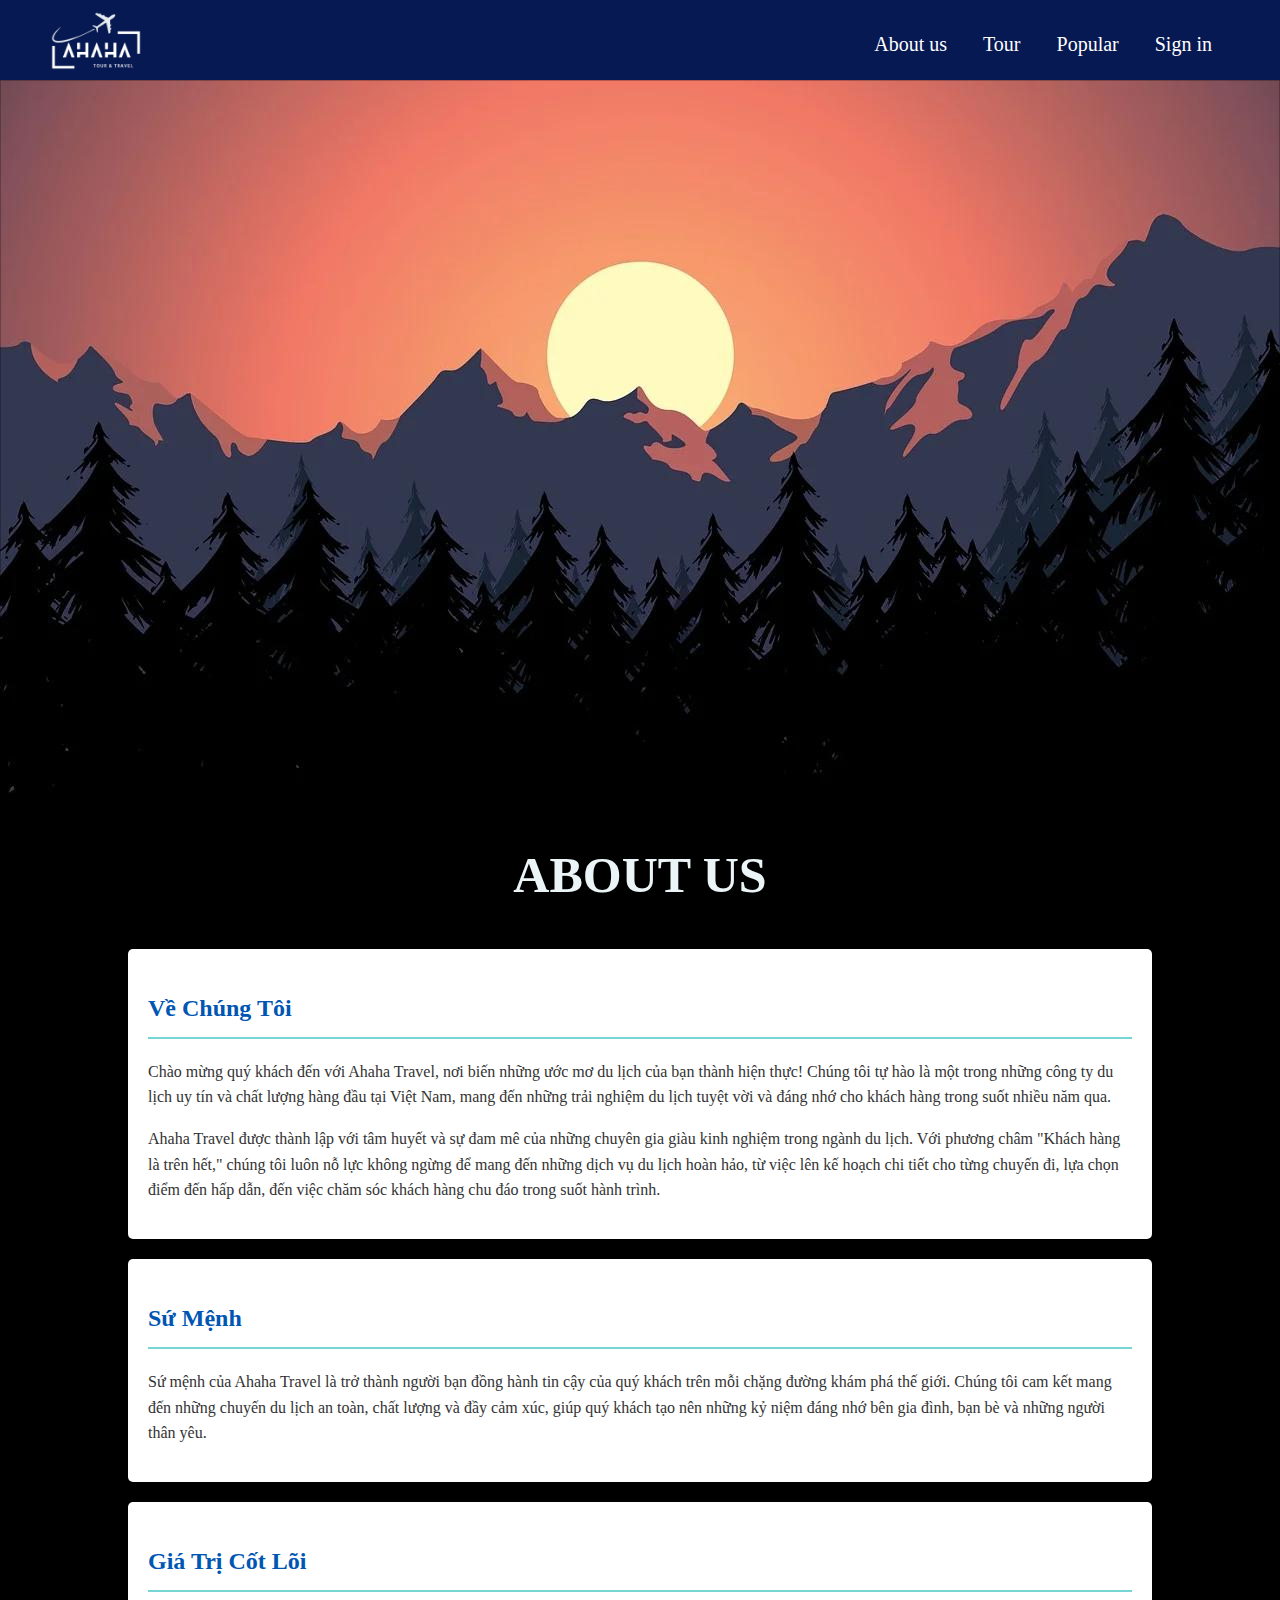
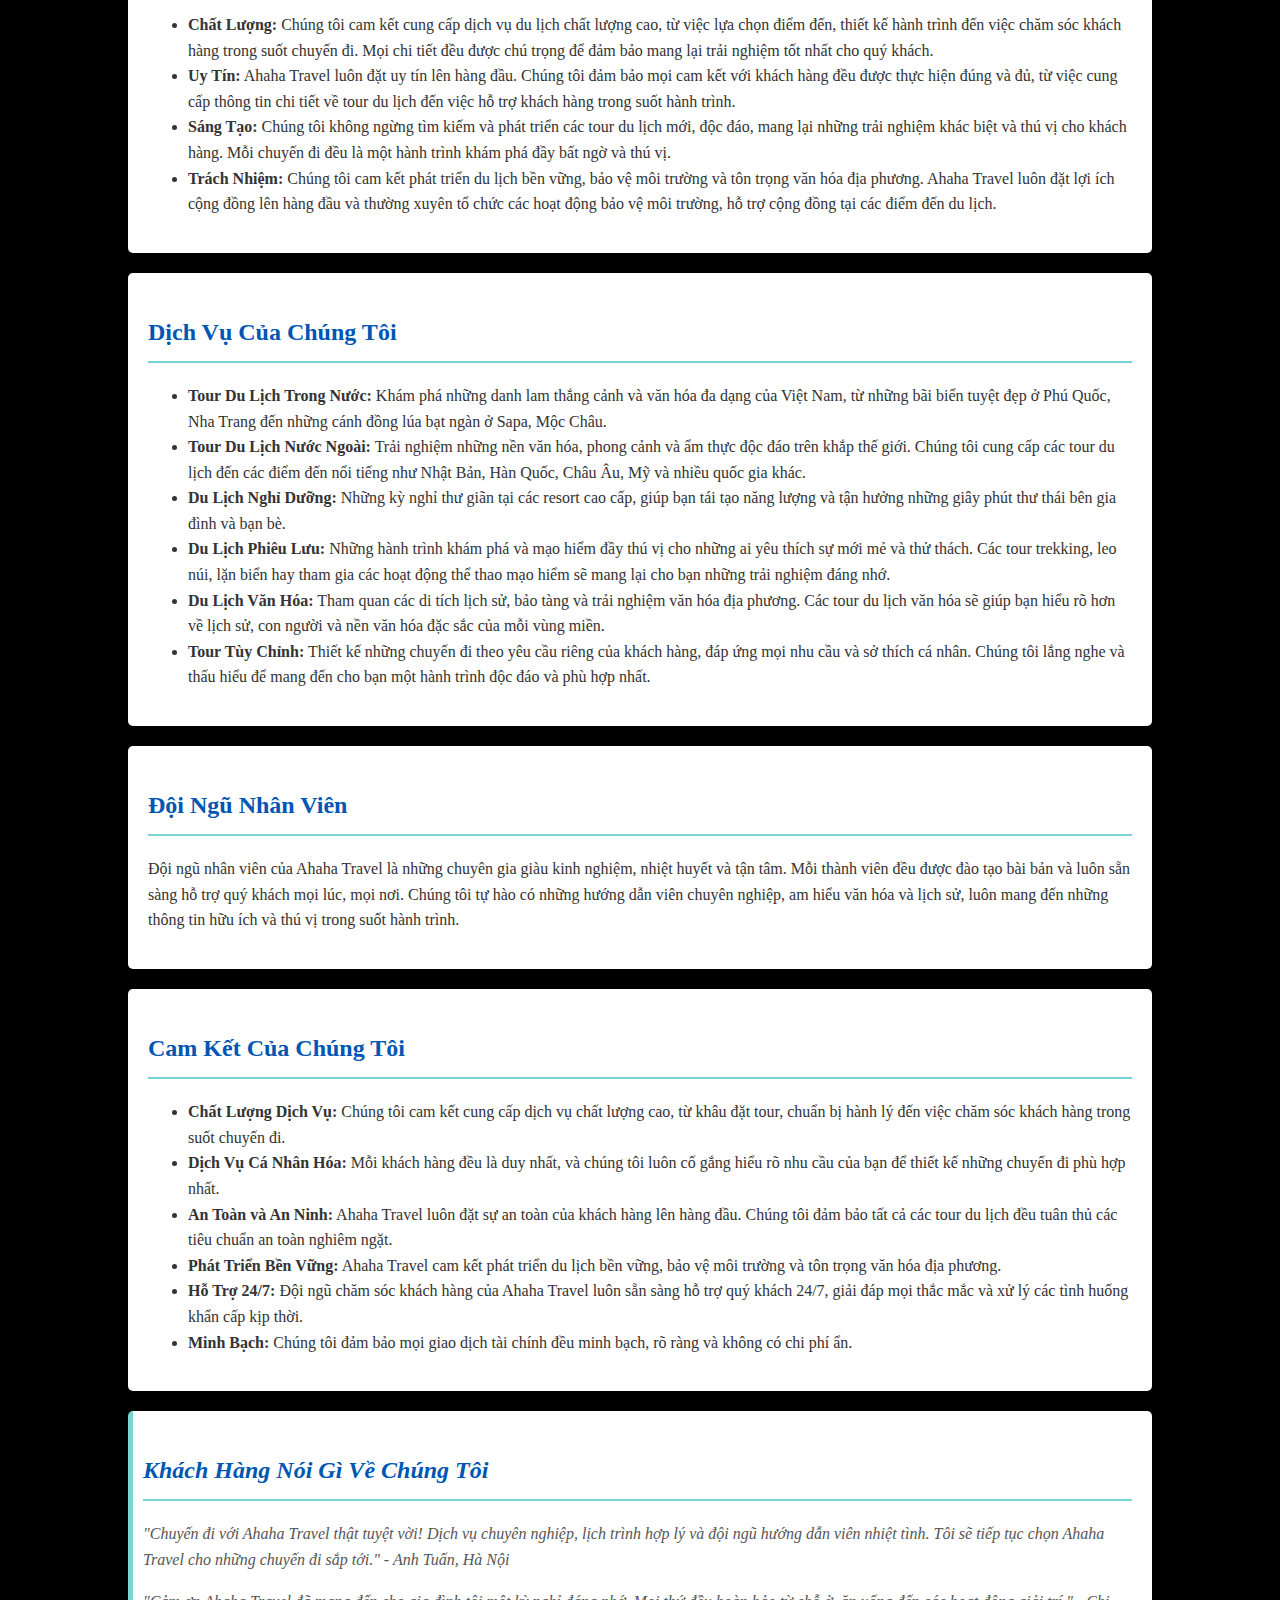
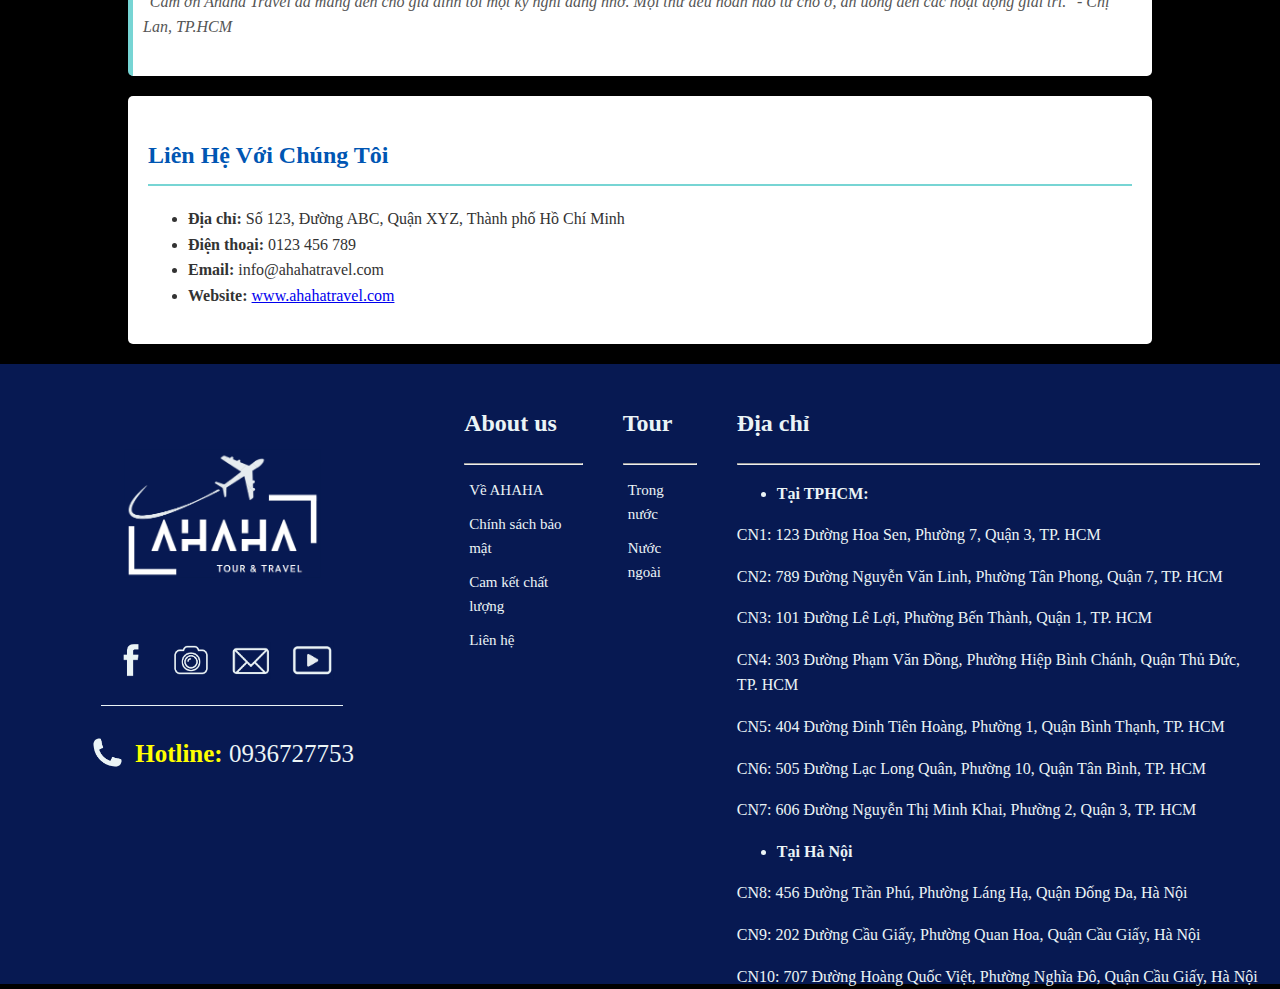
<file: About us.html>
<!DOCTYPE html>
<html lang="vi">
<head>
    <meta charset="UTF-8">
    <meta name="viewport" content="width=device-width, initial-scale=1.0">
    <title>Giới Thiệu Về Ahaha Travel</title>
    <link rel="stylesheet" href="./About us.css">
    <style>
       
    </style>
</head>
<body>

    <div id="header">
        <div class="header_box">
          <div class="logo">
            <img height="60px" src="./Material/logo.png" alt="error" onclick="chuyen_trang_home()">
          </div>
        </div>
        <div class="header_box">
          <a class="Nav_Items" ; style="font-size: 20px;" onclick="chuyen_trang_aboutus()">About us</a>
          <a class="Nav_Items" ; style="font-size: 20px;" onclick="chuyen_trang_tour()">Tour</a>
          <a class="Nav_Items" ; style="font-size: 20px;" onclick="chuyen_trang_popular()">Popular</a>
          <a class="Nav_Items" ; style="font-size: 20px;" onclick="chuyen_trang_signin()">Sign in</a>
        </div>
      </div>
  
  
      <script>
        function chuyen_trang_home(){
          window.location.assign("index.html")
        }
        function chuyen_trang_aboutus(){
          window.location.assign("About us.html")
        }
        function chuyen_trang_tour(){
          window.location.assign("Tour.html")
        }
        function chuyen_trang_popular(){
          window.location.assign("Popular.html")
        }
        function chuyen_trang_signin(){
          window.location.assign("Sign in.html")
        }
      </script>
       <div>
        <img src="./Material/forest-7922999_1280.png" style="width: 100%;">
       </div>

       <div class="noidungaboutus">
        <h1 style="text-align: center; font-size: 50px; color: #EBF4F6;">ABOUT US</h1>


       </div>

    <div class="container">
        <div class="content">
            <h2>Về Chúng Tôi</h2>
            <p>Chào mừng quý khách đến với Ahaha Travel, nơi biến những ước
               mơ du lịch của bạn thành hiện thực! Chúng tôi tự hào là một trong
                những công ty du lịch uy tín và chất lượng hàng đầu tại Việt Nam,
                 mang đến những trải nghiệm du lịch tuyệt vời và đáng nhớ cho khách
                  hàng trong suốt nhiều năm qua.</p>
            <p>Ahaha Travel được thành lập với tâm huyết và sự đam mê của những chuyên
               gia giàu kinh nghiệm trong ngành du lịch. Với phương châm "Khách hàng 
               là trên hết," chúng tôi luôn nỗ lực không ngừng để mang đến những dịch
                vụ du lịch hoàn hảo, từ việc lên kế hoạch chi tiết cho từng chuyến đi,
                 lựa chọn điểm đến hấp dẫn, đến việc chăm sóc khách hàng chu đáo trong suốt hành trình.</p>
        </div>

        <div class="content">
            <h2>Sứ Mệnh</h2>
            <p>Sứ mệnh của Ahaha Travel là trở thành người
               bạn đồng hành tin cậy của quý khách trên mỗi chặng
                đường khám phá thế giới. Chúng tôi cam kết mang đến 
                những chuyến du lịch an toàn, chất lượng và đầy cảm xúc, 
                giúp quý khách tạo nên những kỷ niệm đáng nhớ bên gia đình, bạn bè và những người thân yêu.</p>
        </div>

        <div class="content">
            <h2>Giá Trị Cốt Lõi</h2>
            <ul>
                <li><b>Chất Lượng:</b> Chúng tôi cam kết cung cấp dịch vụ du
                   lịch chất lượng cao, từ việc lựa chọn điểm đến, thiết kế hành
                    trình đến việc chăm sóc khách hàng trong suốt chuyến đi. Mọi chi
                     tiết đều được chú trọng để đảm bảo mang lại trải nghiệm tốt nhất cho quý khách.</li>
                <li><b>Uy Tín:</b> Ahaha Travel luôn đặt uy tín lên hàng đầu. Chúng 
                  tôi đảm bảo mọi cam kết với khách hàng đều được thực hiện đúng và
                   đủ, từ việc cung cấp thông tin chi tiết về tour du lịch đến việc hỗ trợ khách hàng trong suốt hành trình.</li>
                <li><b>Sáng Tạo:</b> Chúng tôi không ngừng tìm kiếm và phát triển 
                  các tour du lịch mới, độc đáo, mang lại những trải nghiệm khác biệt 
                  và thú vị cho khách hàng. Mỗi chuyến đi đều là một hành trình khám phá đầy bất ngờ và thú vị.</li>
                <li><b>Trách Nhiệm:</b> Chúng tôi cam kết phát triển du lịch bền vững,
                   bảo vệ môi trường và tôn trọng văn hóa địa phương. Ahaha Travel luôn 
                   đặt lợi ích cộng đồng lên hàng đầu và thường xuyên tổ chức các hoạt động
                    bảo vệ môi trường, hỗ trợ cộng đồng tại các điểm đến du lịch.</li>
            </ul>
        </div>

        <div class="content">
            <h2>Dịch Vụ Của Chúng Tôi</h2>
            <ul>
                <li><b>Tour Du Lịch Trong Nước:</b> Khám phá những danh lam thắng
                   cảnh và văn hóa đa dạng của Việt Nam, từ những bãi biển tuyệt đẹp 
                   ở Phú Quốc, Nha Trang đến những cánh đồng lúa bạt ngàn ở Sapa, Mộc Châu.</li>
                <li><b>Tour Du Lịch Nước Ngoài:</b> Trải nghiệm những nền văn hóa,
                   phong cảnh và ẩm thực độc đáo trên khắp thế giới. Chúng tôi cung 
                   cấp các tour du lịch đến các điểm đến nổi tiếng như Nhật Bản, Hàn Quốc, Châu Âu, Mỹ và nhiều quốc gia khác.</li>
                <li><b>Du Lịch Nghỉ Dưỡng:</b> Những kỳ nghỉ thư giãn tại các resort 
                  cao cấp, giúp bạn tái tạo năng lượng và tận hưởng những giây phút thư thái bên gia đình và bạn bè.</li>
                <li><b>Du Lịch Phiêu Lưu:</b> Những hành trình khám phá và mạo hiểm đầy
                   thú vị cho những ai yêu thích sự mới mẻ và thử thách. Các tour trekking,
                    leo núi, lặn biển hay tham gia các hoạt động thể thao mạo hiểm sẽ mang lại cho bạn những trải nghiệm đáng nhớ.</li>
                <li><b>Du Lịch Văn Hóa:</b> Tham quan các di tích lịch sử, bảo tàng và trải
                   nghiệm văn hóa địa phương. Các tour du lịch văn hóa sẽ giúp bạn hiểu rõ 
                   hơn về lịch sử, con người và nền văn hóa đặc sắc của mỗi vùng miền.</li>
                <li><b>Tour Tùy Chỉnh:</b> Thiết kế những chuyến đi theo yêu cầu riêng của 
                  khách hàng, đáp ứng mọi nhu cầu và sở thích cá nhân. Chúng tôi lắng nghe
                   và thấu hiểu để mang đến cho bạn một hành trình độc đáo và phù hợp nhất.</li>
            </ul>
        </div>

        <div class="content">
            <h2>Đội Ngũ Nhân Viên</h2>
            <p>Đội ngũ nhân viên của Ahaha Travel là những chuyên gia giàu kinh nghiệm, nhiệt huyết và tận tâm. Mỗi thành viên đều được đào tạo bài bản và luôn sẵn sàng hỗ trợ quý khách mọi lúc, mọi nơi. Chúng tôi tự hào có những hướng dẫn viên chuyên nghiệp, am hiểu văn hóa và lịch sử, luôn mang đến những thông tin hữu ích và thú vị trong suốt hành trình.</p>
        </div>

        <div class="content">
            <h2>Cam Kết Của Chúng Tôi</h2>
            <ul>
                <li><b>Chất Lượng Dịch Vụ:</b> Chúng tôi cam kết cung cấp dịch vụ chất lượng cao, 
                  từ khâu đặt tour, chuẩn bị hành lý đến việc chăm sóc khách hàng trong suốt chuyến đi.</li>
                <li><b>Dịch Vụ Cá Nhân Hóa:</b> Mỗi khách hàng đều là duy nhất, và chúng tôi luôn 
                  cố gắng hiểu rõ nhu cầu của bạn để thiết kế những chuyến đi phù hợp nhất.</li>
                <li><b>An Toàn và An Ninh:</b> Ahaha Travel luôn đặt sự an toàn của khách hàng lên 
                  hàng đầu. Chúng tôi đảm bảo tất cả các tour du lịch đều tuân thủ các tiêu chuẩn an toàn nghiêm ngặt.</li>
                <li><b>Phát Triển Bền Vững:</b> Ahaha Travel cam kết phát triển du lịch bền vững,
                   bảo vệ môi trường và tôn trọng văn hóa địa phương.</li>
                <li><b>Hỗ Trợ 24/7:</b> Đội ngũ chăm sóc khách hàng của Ahaha Travel luôn sẵn sàng 
                  hỗ trợ quý khách 24/7, giải đáp mọi thắc mắc và xử lý các tình huống khẩn cấp kịp thời.</li>
                <li><b>Minh Bạch:</b> Chúng tôi đảm bảo mọi giao dịch tài chính đều minh bạch, rõ ràng và không có chi phí ẩn.</li>
            </ul>
        </div>

        <div class="content" style="  font-style: italic; color: #555; border-left: 5px solid #77d5d4; padding-left: 10px; margin: 20px 0;">
            <h2>Khách Hàng Nói Gì Về Chúng Tôi</h2>
            <p>"Chuyến đi với Ahaha Travel thật tuyệt vời! Dịch vụ chuyên nghiệp, lịch trình
               hợp lý và đội ngũ hướng dẫn viên nhiệt tình. Tôi sẽ tiếp tục chọn Ahaha Travel
                cho những chuyến đi sắp tới." - Anh Tuấn, Hà Nội</p>
            <p>"Cảm ơn Ahaha Travel đã mang đến cho gia đình tôi một kỳ nghỉ đáng nhớ. Mọi thứ 
              đều hoàn hảo từ chỗ ở, ăn uống đến các hoạt động giải trí." - Chị Lan, TP.HCM</p>
        </div>

        <div class="content">
            <h2>Liên Hệ Với Chúng Tôi</h2>
            <ul class="contact-info">
                <li><b>Địa chỉ:</b> Số 123, Đường ABC, Quận XYZ, Thành phố Hồ Chí Minh</li>
                <li><b>Điện thoại:</b> 0123 456 789</li>
                <li><b>Email:</b> info@ahahatravel.com</li>
                <li><b>Website:</b> <a href="http://www.ahahatravel.com">www.ahahatravel.com</a></li>
            </ul>
        </div>
    </div>

    <div class="fouter">
      <div style="text-align: center;" class="fouter_informations">
        <a href="">
          <img style="margin-top: 60px;" src="./Material/logo.png" width="50%">
        </a>

        <div class="link">
          <div class="social_link">
            <a href="https://www.facebook.com/profile.php?id=100055246839982">
              <img style="width: 40px;" src="./Material/2.png">
            </a>
          </div>

          <hr class="vertical_line">

          <div class="social_link">
            <a href="https://www.instagram.com/phedorus_0w0/">
              <img style="width: 40px;" src="./Material/1.png">
            </a>
          </div>

          <hr class="vertical_line">

          <div class="social_link">
            <a href="https://mail.google.com/mail/">
              <img style="width: 40px;" src="./Material/3.png">
            </a>
          </div>

            <hr class="vertical_line">

          <div class="social_link">
            <a href="https://www.youtube.com/">
              <img style="width: 43px;" src="./Material/5.png">
            </a>
          </div>

        </div>
        <hr style="width: 60%; height: 1px; 
        background-color: #EBF4F6; 
        padding: none; border: none;">

        <div class="contact">
          <div>
            <img style="width: 35px;" src="./Material/4.png">
          </div>
          <div style="padding: 10px 60px 15px 10px; font-size: 25px;">
            <span style="color: yellow;"><b>Hotline: </b> </span>
            <span>0936727753</span>
          </div>
        </div>

      </div>

      <div style="display: flex;">
        <div class="fouter_informations">
            <h2>About us</h2>
            <hr>
  
            <a onclick="chuyen_trang_aboutus()">
              Về AHAHA
            </a>
            <a onclick="chuyen_trang_popular()">
              Chính sách bảo mật
            </a>
            <a onclick="chuyen_trang_popular()">
              Cam kết chất lượng
            </a>
            <a onclick="chuyen_trang_popular()">
              Liên hệ
            </a>
        </div>
        <div class="fouter_informations">
            <h2>Tour</h2>
            <hr>
            <a onclick="chuyen_trang_tour()">
              Trong nước
            </a>
            <a onclick="chuyen_trang_tour()">
              Nước ngoài
            </a>
        </div>
        <div class="fouter_informations">
            <h2>Địa chỉ</h2>
            <hr>
            <ul>
              <li>
                <b>Tại TPHCM:</b>
              </li>
            </ul>
            <p>CN1: 123 Đường Hoa Sen, Phường 7, Quận 3, TP. HCM</p>
            <p>CN2: 789 Đường Nguyễn Văn Linh, Phường Tân Phong, Quận 7, TP. HCM</p>
            <p>CN3: 101 Đường Lê Lợi, Phường Bến Thành, Quận 1, TP. HCM</p>
            <p>CN4: 303 Đường Phạm Văn Đồng, Phường Hiệp Bình Chánh, Quận Thủ Đức, TP. HCM</p>
            <p>CN5: 404 Đường Đinh Tiên Hoàng, Phường 1, Quận Bình Thạnh, TP. HCM</p>
            <p>CN6: 505 Đường Lạc Long Quân, Phường 10, Quận Tân Bình, TP. HCM</p>
            <p>CN7: 606 Đường Nguyễn Thị Minh Khai, Phường 2, Quận 3, TP. HCM</p>
            <ul>
              <li>
                <b>Tại Hà Nội</b>
              </li>
            </ul>
            <p>CN8: 456 Đường Trần Phú, Phường Láng Hạ, Quận Đống Đa, Hà Nội</p>
            <p>CN9: 202 Đường Cầu Giấy, Phường Quan Hoa, Quận Cầu Giấy, Hà Nội</p>
            <p>CN10: 707 Đường Hoàng Quốc Việt, Phường Nghĩa Đô, Quận Cầu Giấy, Hà Nội</p>
        </div>
      </div>
     
    
  </div>

</body>
</html>
</file>
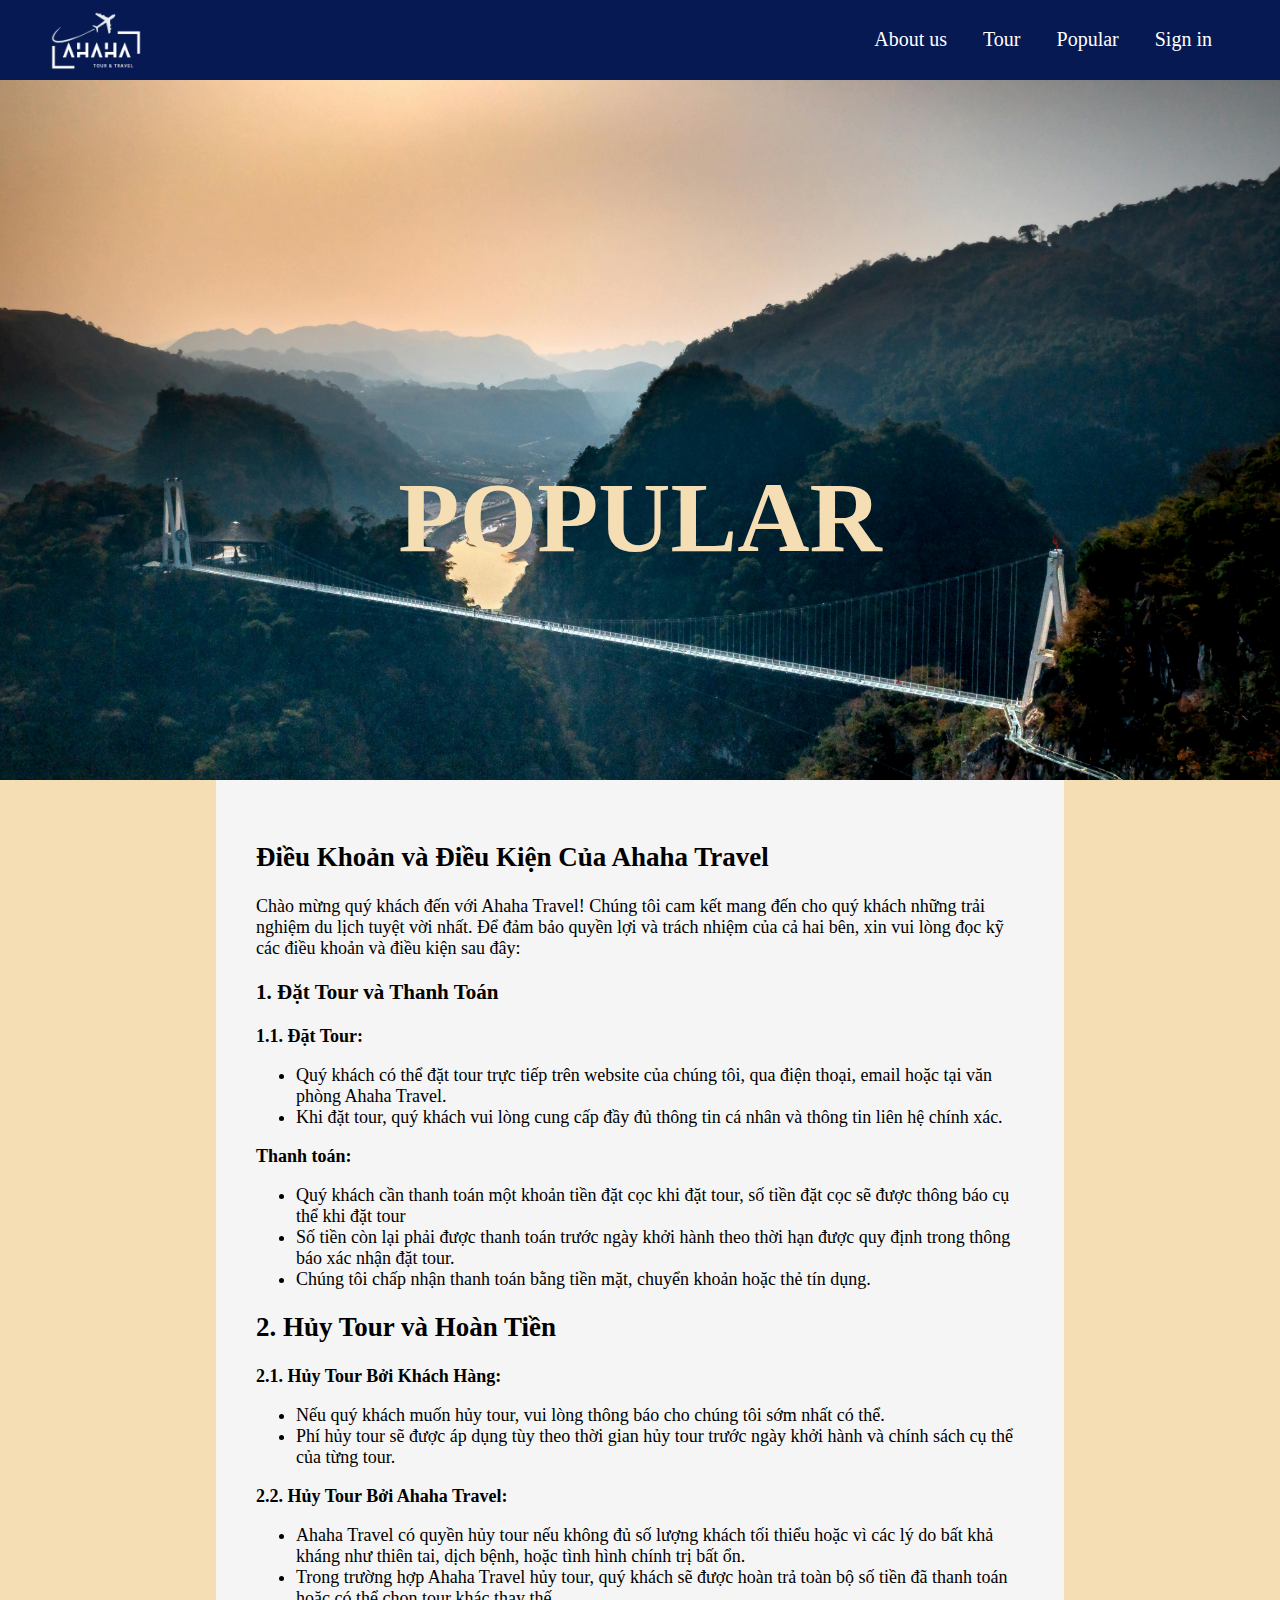
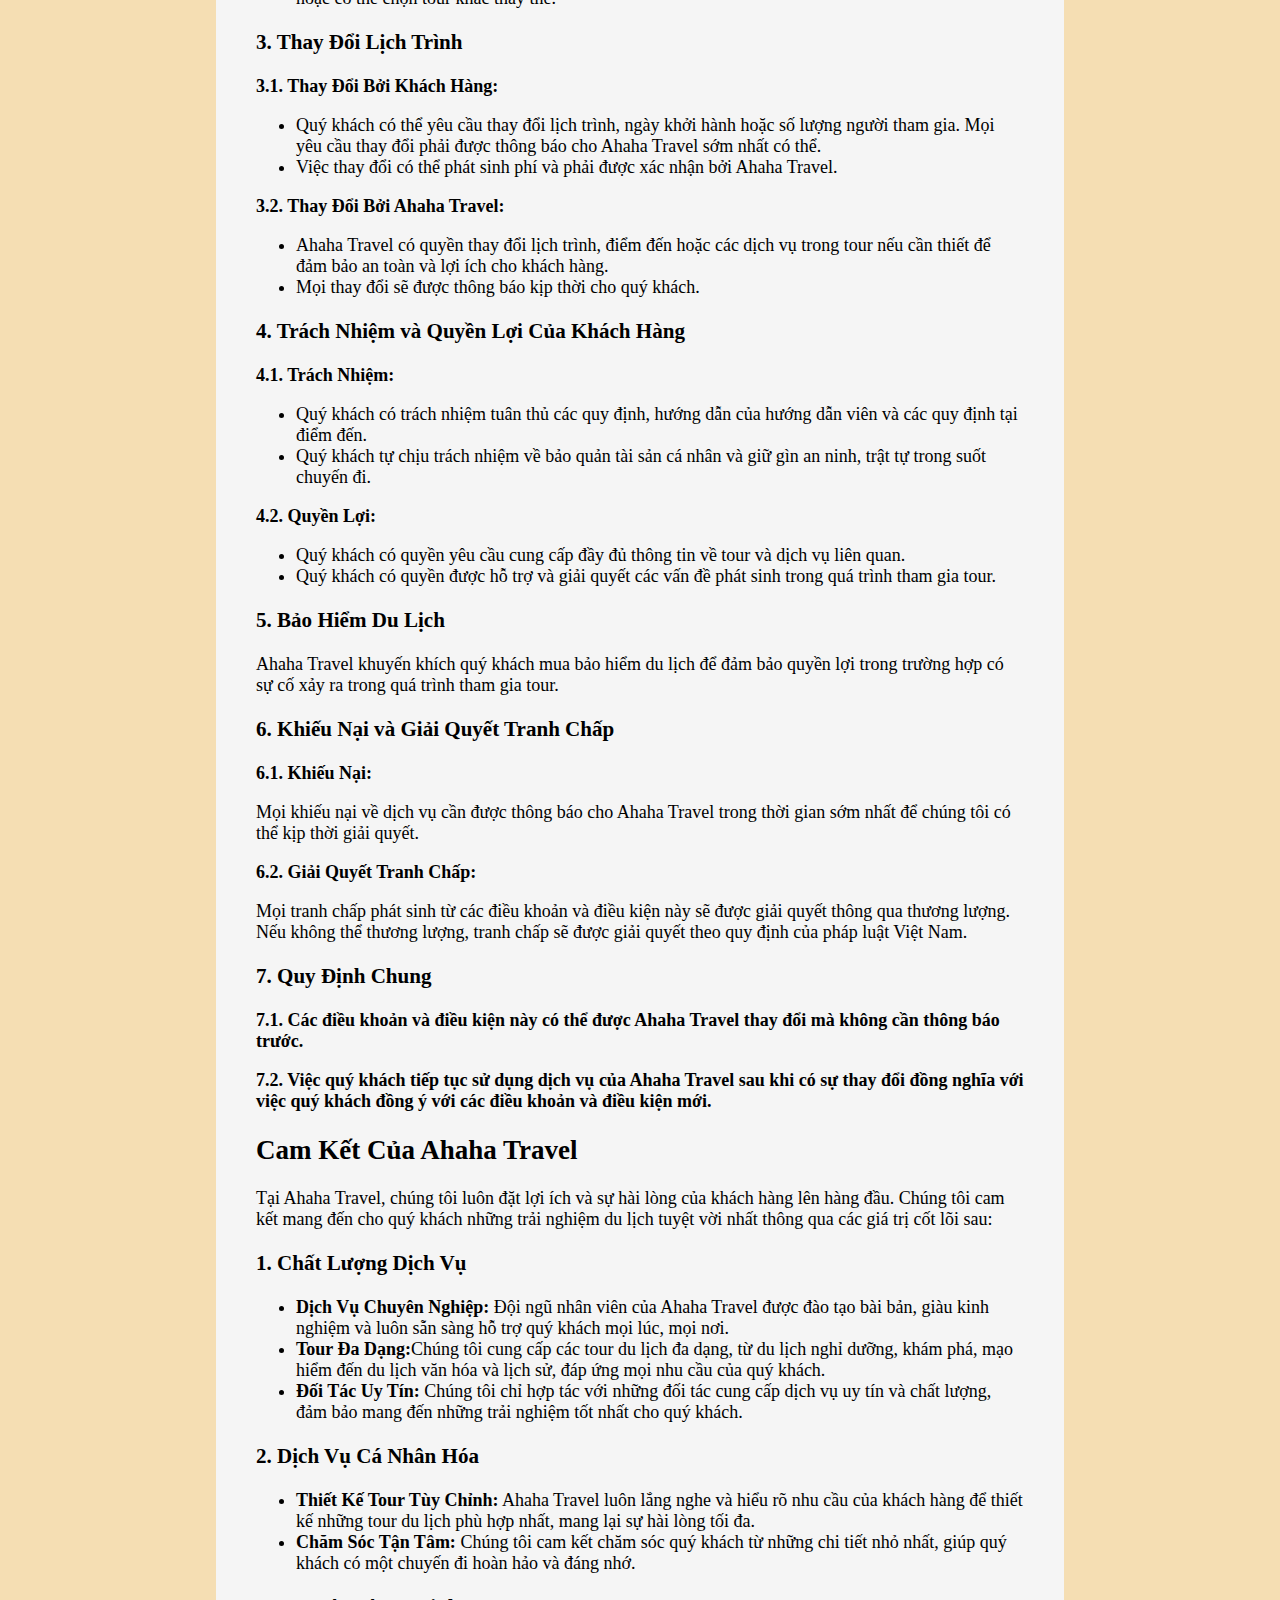
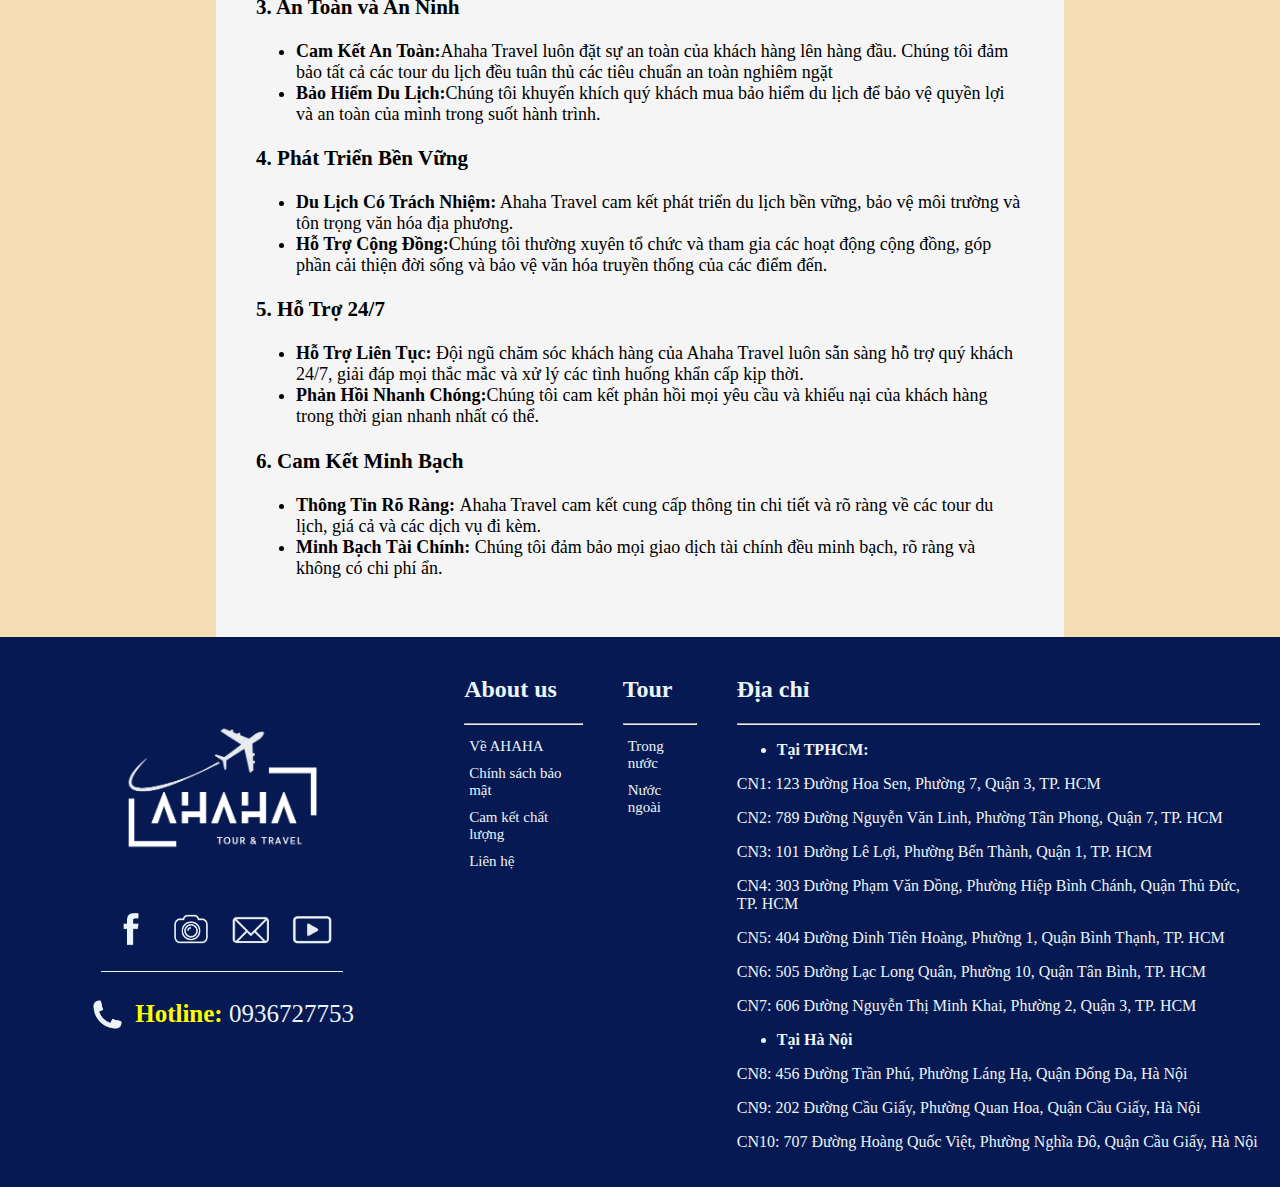
<file: Popular.html>
<!DOCTYPE html>
<html lang="en">
<head>
    <meta charset="UTF-8">
    <meta name="viewport" content="width=device-width, initial-scale=1.0">
    <title>Popular</title>
    <link rel="stylesheet" href="Popular.css">
</head>
<body>


    <div id="header">
        <div class="header_box">
          <div class="logo">
            <img height="60px" src="./Material/logo.png" alt="error" onclick="chuyen_trang_home()">
          </div>
        </div>
        <div class="header_box">
          <a class="Nav_Items" ; style="font-size: 20px;" onclick="chuyen_trang_aboutus()">About us</a>
          <a class="Nav_Items" ; style="font-size: 20px;" onclick="chuyen_trang_tour()">Tour</a>
          <a class="Nav_Items" ; style="font-size: 20px;" onclick="chuyen_trang_popular()">Popular</a>
          <a class="Nav_Items" ; style="font-size: 20px;" onclick="chuyen_trang_signin()">Sign in</a>
        </div>
      </div>
  
  
      <script>
        function chuyen_trang_home(){
          window.location.assign("index.html")
        }
        function chuyen_trang_aboutus(){
          window.location.assign("About us.html")
        }
        function chuyen_trang_tour(){
          window.location.assign("Tour.html")
        }
        function chuyen_trang_popular(){
          window.location.assign("Popular.html")
        }
        function chuyen_trang_signin(){
          window.location.assign("Sign in.html")
        }
      </script>




<!-- information -->
 <div style="background-image: url(./Material/biatour.jpg); width: 100%; height: 700px; background-size: 100%;">
  <h1 style="color: wheat; margin: auto; text-align: center; padding-top: 380px; font-size: 100px;">POPULAR</h1>
 </div>

 <div class="khung">
  <h2>Điều Khoản và Điều Kiện Của Ahaha Travel</h2>
  <p>Chào mừng quý khách đến với Ahaha Travel! Chúng tôi
     cam kết mang đến cho quý khách những trải nghiệm du 
     lịch tuyệt vời nhất. Để đảm bảo quyền lợi và trách nhiệm 
     của cả hai bên, 
    xin vui lòng đọc kỹ các điều khoản và điều kiện sau đây:</p>
  <h3>1. Đặt Tour và Thanh Toán</h3>
  <p><b>1.1. Đặt Tour:</b></p>
  <ul>
    <li>Quý khách có thể đặt tour trực tiếp trên website của chúng tôi,
       qua điện thoại, email hoặc tại văn phòng Ahaha Travel.</li>
    <li>Khi đặt tour, quý khách vui lòng cung cấp đầy đủ thông tin cá nhân 
      và thông tin liên hệ chính xác.</li>
  </ul>
  <p><b>Thanh toán:</b></p>
  <ul>
    <li>Quý khách cần thanh toán một khoản tiền đặt cọc khi đặt tour, số tiền 
      đặt cọc sẽ được thông báo cụ thể khi đặt tour</li>
    <li>Số tiền còn lại phải được thanh toán trước ngày khởi hành theo thời hạn được 
      quy định trong thông báo xác nhận đặt tour.</li>
    <li>Chúng tôi chấp nhận thanh toán bằng tiền mặt, chuyển khoản hoặc thẻ tín dụng.</li>
  </ul>
  <h2>2. Hủy Tour và Hoàn Tiền</h2>
  <p><b>2.1. Hủy Tour Bởi Khách Hàng:</b></p>
  <ul>
    <li>Nếu quý khách muốn hủy tour, vui lòng thông báo cho chúng tôi sớm nhất có thể.</li>
    <li>Phí hủy tour sẽ được áp dụng tùy theo thời gian hủy tour 
      trước ngày khởi hành và chính sách cụ thể của từng tour.</li>
  </ul>
  <p><b>2.2. Hủy Tour Bởi Ahaha Travel:</b></p>
  <ul>
    <li>Ahaha Travel có quyền hủy tour nếu không đủ số lượng khách tối thiểu 
      hoặc vì các lý do bất khả kháng như thiên tai, dịch bệnh, hoặc tình hình chính trị bất ổn.</li>
    <li>Trong trường hợp Ahaha Travel hủy tour, quý khách sẽ được hoàn trả toàn
       bộ số tiền đã thanh toán hoặc có thể chọn tour khác thay thế.</li>
  </ul>
  <h3>3. Thay Đổi Lịch Trình</h3>
  <p><b>3.1. Thay Đổi Bởi Khách Hàng:</b></p>
  <ul>
    <li>Quý khách có thể yêu cầu thay đổi lịch trình, ngày khởi hành hoặc số lượng 
      người tham gia. Mọi yêu cầu thay đổi phải được thông báo cho Ahaha Travel sớm nhất có thể.</li>
    <li>Việc thay đổi có thể phát sinh phí và phải được xác nhận bởi Ahaha Travel.</li>
  </ul>
  <p><b>3.2. Thay Đổi Bởi Ahaha Travel:</b></p>
  <ul>
    <li>Ahaha Travel có quyền thay đổi lịch trình, điểm đến hoặc các dịch vụ trong 
      tour nếu cần thiết để đảm bảo an toàn và lợi ích cho khách hàng.</li>
    <li>Mọi thay đổi sẽ được thông báo kịp thời cho quý khách.</li>
  </ul>
  <h3>4. Trách Nhiệm và Quyền Lợi Của Khách Hàng</h3>
  <p><b>4.1. Trách Nhiệm:</b></p>
  <ul>
    <li>Quý khách có trách nhiệm tuân thủ các quy định, hướng dẫn của 
      hướng dẫn viên và các quy định tại điểm đến.</li>
    <li>Quý khách tự chịu trách nhiệm về bảo quản tài sản cá nhân và giữ gìn an ninh, trật tự trong suốt chuyến đi.</li>
  </ul>
  <p><b>4.2. Quyền Lợi:</b></p>
  <ul>
    <li>Quý khách có quyền yêu cầu cung cấp đầy đủ thông tin về tour và dịch vụ liên quan.</li>
    <li>Quý khách có quyền được hỗ trợ và giải quyết các vấn đề phát sinh trong quá trình tham gia tour.</li>
  </ul>
  <h3>5. Bảo Hiểm Du Lịch</h3>
  <p> Ahaha Travel khuyến khích quý khách mua bảo hiểm du lịch để đảm bảo 
    quyền lợi trong trường hợp có sự cố xảy ra trong quá trình tham gia tour.</p>
  <h3>6. Khiếu Nại và Giải Quyết Tranh Chấp</h3>
  <p><b>6.1. Khiếu Nại:</b></p>
  <p>Mọi khiếu nại về dịch vụ cần được thông báo cho Ahaha Travel trong thời
     gian sớm nhất để chúng tôi có thể kịp thời giải quyết.</p>
  <p><b>6.2. Giải Quyết Tranh Chấp:</b></p>
  <p>Mọi tranh chấp phát sinh từ các điều khoản và điều kiện này sẽ được giải 
    quyết thông qua thương lượng. Nếu không thể thương lượng, tranh chấp sẽ được
     giải quyết theo quy định của pháp luật Việt Nam.</p>
  <h3>7. Quy Định Chung</h3>
  <p><b>7.1. Các điều khoản và điều kiện này có thể được Ahaha Travel thay đổi mà không cần thông báo trước.</b></p>
  <p><b>7.2. Việc quý khách tiếp tục sử dụng dịch vụ của Ahaha Travel sau khi 
    có sự thay đổi đồng nghĩa với việc quý khách đồng ý với các điều khoản và điều kiện mới.</b></p>
  <h2>Cam Kết Của Ahaha Travel</h2>
  <p>Tại Ahaha Travel, chúng tôi luôn đặt lợi ích và sự hài lòng của khách
     hàng lên hàng đầu. Chúng tôi cam kết mang đến cho quý khách những trải
      nghiệm du lịch tuyệt vời nhất thông qua các giá trị cốt lõi sau:</p>
  <h3>1. Chất Lượng Dịch Vụ</h3>
  <ul>
    <li><b>Dịch Vụ Chuyên Nghiệp:</b> Đội ngũ nhân viên của Ahaha Travel được
       đào tạo bài bản, giàu kinh nghiệm và luôn sẵn sàng hỗ trợ quý khách mọi lúc, mọi nơi.</li>
    <li><b>Tour Đa Dạng:</b>Chúng tôi cung cấp các tour du lịch đa dạng, từ du 
      lịch nghỉ dưỡng, khám phá, mạo hiểm đến du lịch
       văn hóa và lịch sử, đáp ứng mọi nhu cầu của quý khách.</li>
    <li><b>Đối Tác Uy Tín: </b>Chúng tôi chỉ hợp tác với những đối tác cung cấp
       dịch vụ uy tín và chất lượng, đảm bảo mang đến những trải nghiệm tốt nhất cho quý khách.</li>
  </ul>
  <h3>2. Dịch Vụ Cá Nhân Hóa</h3>
  <ul>
    <li><b>Thiết Kế Tour Tùy Chỉnh:</b> Ahaha Travel luôn lắng nghe
      và hiểu rõ nhu cầu của khách hàng để thiết kế những tour du lịch
       phù hợp nhất, mang lại sự hài lòng tối đa.</li>
    <li><b>Chăm Sóc Tận Tâm: </b>Chúng tôi cam kết chăm sóc quý khách từ 
      những chi tiết nhỏ nhất, giúp quý khách có một chuyến đi hoàn hảo và đáng nhớ.</li>
  </ul>
  <h3>3. An Toàn và An Ninh</h3>
  <ul>
    <li><b>Cam Kết An Toàn:</b>Ahaha Travel luôn đặt sự an toàn của khách
       hàng lên hàng đầu. Chúng tôi đảm bảo tất cả các tour du lịch đều tuân thủ
        các tiêu chuẩn an toàn nghiêm ngặt</li>
    <li><b>Bảo Hiểm Du Lịch:</b>Chúng tôi khuyến khích quý khách mua bảo 
      hiểm du lịch để bảo vệ quyền lợi và an toàn của mình trong suốt hành trình.</li>
  </ul>
  <h3>4. Phát Triển Bền Vững</h3>
  <ul>
    <li><b>Du Lịch Có Trách Nhiệm:</b> Ahaha Travel cam kết phát triển du 
      lịch bền vững, bảo vệ môi trường và tôn trọng văn hóa địa phương.</li>
    <li><b>Hỗ Trợ Cộng Đồng:</b>Chúng tôi thường xuyên tổ chức và tham gia
       các hoạt động cộng đồng, góp phần cải thiện đời sống và bảo vệ văn hóa
        truyền thống của các điểm đến.</li>
  </ul>
  <h3>5. Hỗ Trợ 24/7</h3>
  <ul>
    <li><b>Hỗ Trợ Liên Tục:</b> Đội ngũ chăm sóc khách hàng của Ahaha Travel
       luôn sẵn sàng hỗ trợ quý khách 24/7, giải đáp mọi thắc mắc và xử lý các tình huống khẩn cấp kịp thời.</li>
    <li><b>Phản Hồi Nhanh Chóng:</b>Chúng tôi cam kết phản hồi mọi yêu cầu 
      và khiếu nại của khách hàng trong thời gian nhanh nhất có thể.</li>
  </ul>
  <h3>6. Cam Kết Minh Bạch</h3>
  <ul>
    <li><b>Thông Tin Rõ Ràng: </b> Ahaha Travel cam kết cung cấp thông tin
       chi tiết và rõ ràng về các tour du lịch, giá cả và các dịch vụ đi kèm.</li>
    <li><b>Minh Bạch Tài Chính:</b> Chúng tôi đảm bảo mọi giao dịch tài chính
       đều minh bạch, rõ ràng và không có chi phí ẩn.</li>
  </ul>
 </div>





<!-- fouter -->
<div class="fouter">
    <div style="text-align: center;" class="fouter_informations">
      <a href="">
        <img style="margin-top: 60px;" src="./Material/logo.png" width="50%">
      </a>

      <div class="link">
        <div class="social_link">
          <a href="https://www.facebook.com/profile.php?id=100055246839982">
            <img style="width: 40px;" src="./Material/2.png">
          </a>
        </div>

        <hr class="vertical_line">

        <div class="social_link">
          <a href="https://www.instagram.com/phedorus_0w0/">
            <img style="width: 40px;" src="./Material/1.png">
          </a>
        </div>

        <hr class="vertical_line">

        <div class="social_link">
          <a href="https://mail.google.com/mail/">
            <img style="width: 40px;" src="./Material/3.png">
          </a>
        </div>

          <hr class="vertical_line">

        <div class="social_link">
          <a href="https://www.youtube.com/">
            <img style="width: 43px;" src="./Material/5.png">
          </a>
        </div>

      </div>
      <hr style="width: 60%; height: 1px; 
      background-color: #EBF4F6; 
      padding: none; border: none;">

      <div class="contact">
        <div>
          <img style="width: 35px;" src="./Material/4.png">
        </div>
        <div style="padding: 10px 60px 15px 10px; font-size: 25px;">
          <span style="color: yellow;"><b>Hotline: </b> </span>
          <span>0936727753</span>
        </div>
      </div>

    </div>

    <div style="display: flex;">
      <div class="fouter_informations">
          <h2>About us</h2>
          <hr>

          <a onclick="chuyen_trang_aboutus()">
            Về AHAHA
          </a>
          <a onclick="chuyen_trang_popular()">
            Chính sách bảo mật
          </a>
          <a onclick="chuyen_trang_popular()">
            Cam kết chất lượng
          </a>
          <a onclick="chuyen_trang_popular()">
            Liên hệ
          </a>
      </div>
      <div class="fouter_informations">
          <h2>Tour</h2>
          <hr>
          <a onclick="chuyen_trang_tour()">
            Trong nước
          </a>
          <a onclick="chuyen_trang_tour()">
            Nước ngoài
          </a>
      </div>
      <div class="fouter_informations">
          <h2>Địa chỉ</h2>
          <hr>
          <ul>
            <li>
              <b>Tại TPHCM:</b>
            </li>
          </ul>
          <p>CN1: 123 Đường Hoa Sen, Phường 7, Quận 3, TP. HCM</p>
          <p>CN2: 789 Đường Nguyễn Văn Linh, Phường Tân Phong, Quận 7, TP. HCM</p>
          <p>CN3: 101 Đường Lê Lợi, Phường Bến Thành, Quận 1, TP. HCM</p>
          <p>CN4: 303 Đường Phạm Văn Đồng, Phường Hiệp Bình Chánh, Quận Thủ Đức, TP. HCM</p>
          <p>CN5: 404 Đường Đinh Tiên Hoàng, Phường 1, Quận Bình Thạnh, TP. HCM</p>
          <p>CN6: 505 Đường Lạc Long Quân, Phường 10, Quận Tân Bình, TP. HCM</p>
          <p>CN7: 606 Đường Nguyễn Thị Minh Khai, Phường 2, Quận 3, TP. HCM</p>
          <ul>
            <li>
              <b>Tại Hà Nội</b>
            </li>
          </ul>
          <p>CN8: 456 Đường Trần Phú, Phường Láng Hạ, Quận Đống Đa, Hà Nội</p>
          <p>CN9: 202 Đường Cầu Giấy, Phường Quan Hoa, Quận Cầu Giấy, Hà Nội</p>
          <p>CN10: 707 Đường Hoàng Quốc Việt, Phường Nghĩa Đô, Quận Cầu Giấy, Hà Nội</p>
      </div>
    </div>
   
  
</div>


</body>
</html>
</file>
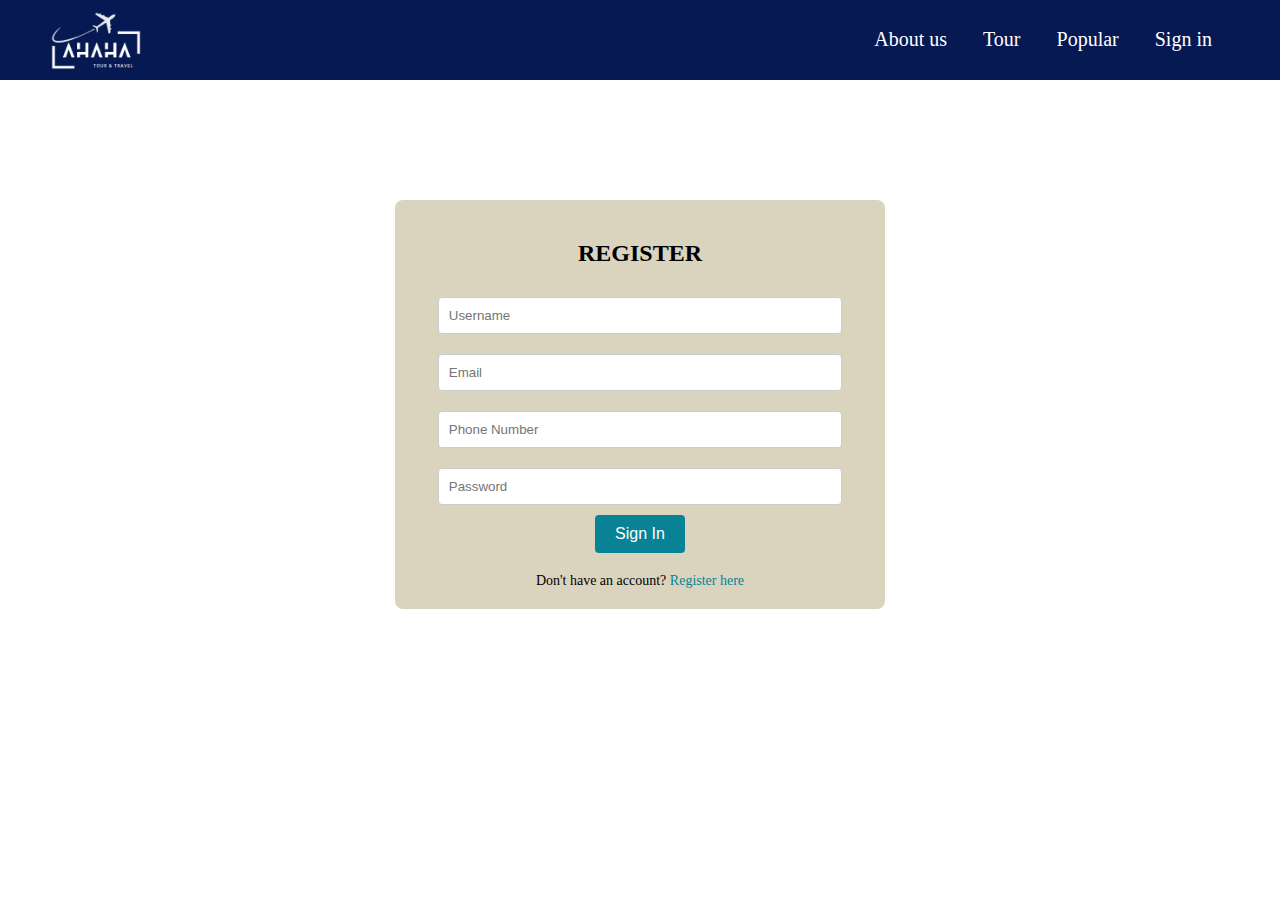
<file: Register.html>
<!DOCTYPE html>
<html lang="en">
<head>
    <meta charset="UTF-8">
    <meta name="viewport" content="width=device-width, initial-scale=1.0">
    <title>Document</title>
    <link rel="stylesheet" href="./Sign in.css">
</head>
<body>

    <!-- header -->

    <div id="header">
      <div class="header_box">
        <div class="logo">
          <img height="60px" src="./Material/logo.png" alt="error" onclick="chuyen_trang_home()">
        </div>
      </div>
      <div class="header_box">
        <a class="Nav_Items" ; style="font-size: 20px;" onclick="chuyen_trang_aboutus()">About us</a>
        <a class="Nav_Items" ; style="font-size: 20px;" onclick="chuyen_trang_tour()">Tour</a>
        <a class="Nav_Items" ; style="font-size: 20px;" onclick="chuyen_trang_popular()">Popular</a>
        <a class="Nav_Items" ; style="font-size: 20px;" onclick="chuyen_trang_signin()">Sign in</a>
      </div>
    </div>


    <script>
      function chuyen_trang_home(){
        window.location.assign("index.html")
      }
      function chuyen_trang_aboutus(){
        window.location.assign("About us.html")
      }
      function chuyen_trang_tour(){
        window.location.assign("Tour.html")
      }
      function chuyen_trang_popular(){
        window.location.assign("Popular.html")
      }
      function chuyen_trang_signin(){
        window.location.assign("Sign in.html")
      }
    </script>
    <!-- Sign in place -->

    <div>
        <div class="container" style="margin-top: 120px;">
          <h2>REGISTER</h2>
          <form>
              <input type="text" placeholder="Username" required>
              <input type="email" placeholder="Email" required>
              <input type="number" placeholder="Phone Number">
              <input type="password" placeholder="Password" required>
              <button type="submit">Sign In</button>
          </form>
          <div class="register">
              Don't have an account? <a href="#">Register here</a>
          </div>
        </div>
    </div>


</body>
</html>
</file>
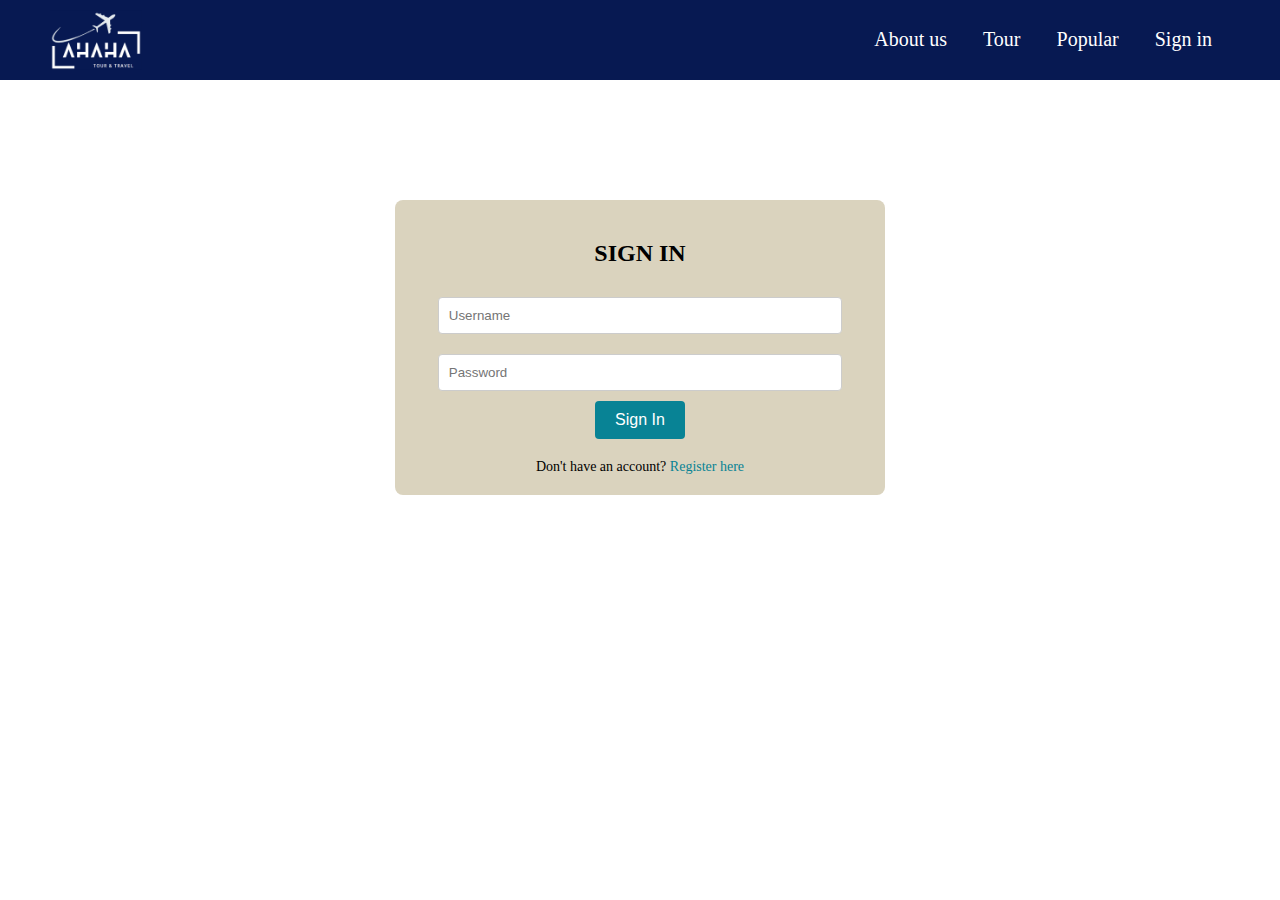
<file: Sign in.html>
<!DOCTYPE html>
<html lang="en">
<head>
    <meta charset="UTF-8">
    <meta name="viewport" content="width=device-width, initial-scale=1.0">
    <title>Document</title>
    <link rel="stylesheet" href="./Sign in.css">
</head>
<body>

    <!-- header -->

    <div id="header">
      <div class="header_box">
        <div class="logo">
          <img height="60px" src="./Material/logo.png" alt="error" onclick="chuyen_trang_home()">
        </div>
      </div>
      <div class="header_box">
        <a class="Nav_Items" ; style="font-size: 20px;" onclick="chuyen_trang_aboutus()">About us</a>
        <a class="Nav_Items" ; style="font-size: 20px;" onclick="chuyen_trang_tour()">Tour</a>
        <a class="Nav_Items" ; style="font-size: 20px;" onclick="chuyen_trang_popular()">Popular</a>
        <a class="Nav_Items" ; style="font-size: 20px;" onclick="chuyen_trang_signin()">Sign in</a>
      </div>
    </div>


    <script>
      function chuyen_trang_home(){
        window.location.assign("index.html")
      }
      function chuyen_trang_aboutus(){
        window.location.assign("About us.html")
      }
      function chuyen_trang_tour(){
        window.location.assign("Tour.html")
      }
      function chuyen_trang_popular(){
        window.location.assign("Popular.html")
      }
      function chuyen_trang_signin(){
        window.location.assign("Sign in.html")
      }
    </script>
    <!-- Sign in place -->

    <div>
        <div class="container" style="margin-top: 120px;">
          <h2>SIGN IN</h2>
          <form>
              <input type="text" placeholder="Username" required>
              <input type="password" placeholder="Password" required>
              <button type="submit">Sign In</button>
          </form>
          <div class="register">
              Don't have an account? <a href="#" onclick="chuyen_trang_register()">Register here</a>
          </div>
        </div>
    </div>

    <script>
      function chuyen_trang_register(){
        window.location.assign("Register.html")
      }
    </script>

        <!-- fouter -->

</body>
</html>
</file>
<file: About us.css>
body {
  line-height: 1.6;
  margin: 0;
  padding: 0;
  background-color: #000000;
  color: #333;
}
.container {
  width: 80%;
  margin: auto;
  overflow: hidden;
}


/* header and fouter */
#header{
  display: flex;
  background-color: #071952;
  height: 80px;
  color: #EBF4F6;
  justify-content: space-between;
}
.header_box{
  display: flex;
  padding: 10px 50px 10px 50px;
}
.Nav_Items{
  color: white;
  text-decoration: none;
  padding: 18px;
}
.fouter{
  width: 100%;
  display: flex;
  background-color: #071952;
  height: 620px;
  color: #EBF4F6;
}
.fouter p{
  font-weight: normal;
}
.fouter_informations{
  padding-top: 20px;
  padding: 20px;
}
.fouter_informations a{
  display: block;
  text-decoration: none;
  color: #EBF4F6;
  font-size: 15px;
  padding: 5px;
  font-weight: normal;
}
.fouter_informations a:hover{
  color: #37B7C3;
}
.slides{
  display: none;
}
.Nav_Items:hover{
  color:#37B7C3
}
.link{
  width: 60%;
  display: flex;
  padding-left: 20%;
  padding-top: 40px;
  align-items: center;
  justify-content: center;
  overflow: hidden;
}
.social_link{
  display: flex;
  padding: 5px;
  transition: transform 0.25s;
}
.social_link:hover{
  transform: scale(1.1);
}
.vertical_line{
  background-color: #EBF4F6;
  border: none;
  padding: none;
  width: 1px;
  height: 35px;
}
.contact{
  display: flex;
  align-items: center;
  justify-content: center;
  padding: 10px;
  margin-left: 60px;
}


.content {
  padding: 20px;
  background: #fff;
  border-radius: 5px;
  box-shadow: 0 0 10px rgba(0,0,0,0.1);
  margin-bottom: 20px;}
.content h2 {
    color: #0056b3;
    border-bottom: 2px solid #77d5d4;
    padding-bottom: 10px;
  }
</file>
<file: Popular.css>
body{
    margin: 0;
    padding: 0;
    box-sizing: border-box;
    background-color: wheat;
    
  }
  
  
  /* header and fouter */
  #header{
    display: flex;
    background-color: #071952;
    height: 80px;
    color: #EBF4F6;
    justify-content: space-between;
  }
  .header_box{
    display: flex;
    padding: 10px 50px 10px 50px;
  }
  .Nav_Items{
    color: white;
    text-decoration: none;
    padding: 18px;
  }
  .fouter{
    width: 100%;
    display: flex;
    background-color: #071952;
    height: 550px;
    color: #EBF4F6;
  }
  .fouter p{
    font-weight: normal;
  }
  .fouter_informations{
    padding-top: 20px;
    padding: 20px;
  }
  .fouter_informations a{
    display: block;
    text-decoration: none;
    color: #EBF4F6;
    font-size: 15px;
    padding: 5px;
    font-weight: normal;
  }
  .fouter_informations a:hover{
    color: #37B7C3;
  }
  .slides{
    display: none;
  }
  .Nav_Items:hover{
    color:#37B7C3
  }
  .link{
    width: 60%;
    display: flex;
    padding-left: 20%;
    padding-top: 40px;
    align-items: center;
    justify-content: center;
    overflow: hidden;
  }
  .social_link{
    display: flex;
    padding: 5px;
    transition: transform 0.25s;
  }
  .social_link:hover{
    transform: scale(1.1);
  }
  .vertical_line{
    background-color: #EBF4F6;
    border: none;
    padding: none;
    width: 1px;
    height: 35px;
  }
  .contact{
    display: flex;
    align-items: center;
    justify-content: center;
    padding: 10px;
    margin-left: 60px;
  }

  /* information */

.khung{
  margin: auto;
  width: 60%;
  background-color: whitesmoke;
  padding: 40px;
  font-size: large;
}
</file>
<file: Sign in.css>
body{
  margin: 0;
  padding: 0;
  box-sizing: border-box;
  background-image: url(https://suachualaptop24h.com/upload_images/images/2021/05/02/2561184c0d83292e2814a8db5dfe49e1.jpg);
  display: block;
  background-repeat: no-repeat;
  background-size: 100%;
}


/* header and fouter */
#header{
  display: flex;
  background-color: #071952;
  height: 80px;
  color: #EBF4F6;
  justify-content: space-between;
}
.header_box{
  display: flex;
  padding: 10px 50px 10px 50px;
}
.Nav_Items{
  color: white;
  text-decoration: none;
  padding: 18px;
}


/* signin */

.container {
  margin: auto;
  background-color: #DAD3BE;
  padding: 120px;
  border-radius: 8px;
  width: 450px;
}
.container{
  margin: auto;
  background-color: #DAD3BE;
  padding: 20px;
  border-radius: 8px;
  width: 450px;
  text-align: center;
}
  .container input {
  width: 85%;
  padding: 10px;
  margin: 10px 0;
  border: 1px solid #ccc;
  border-radius: 4px;
}
.container button {
  width: 20%;
  padding: 10px;
  background-color: #088395;
  border: none;
  color: white;
  font-size: 16px;
  border-radius: 4px;
  cursor: pointer;
}
.container button:hover {
  background-color: #071952;
}
.container .register {
  margin-top: 20px;
  font-size: 14px;
}
.container .register a {
  color: #088395;
  text-decoration: none;
}
.container .register a:hover {
  text-decoration: underline;
}
</file>
